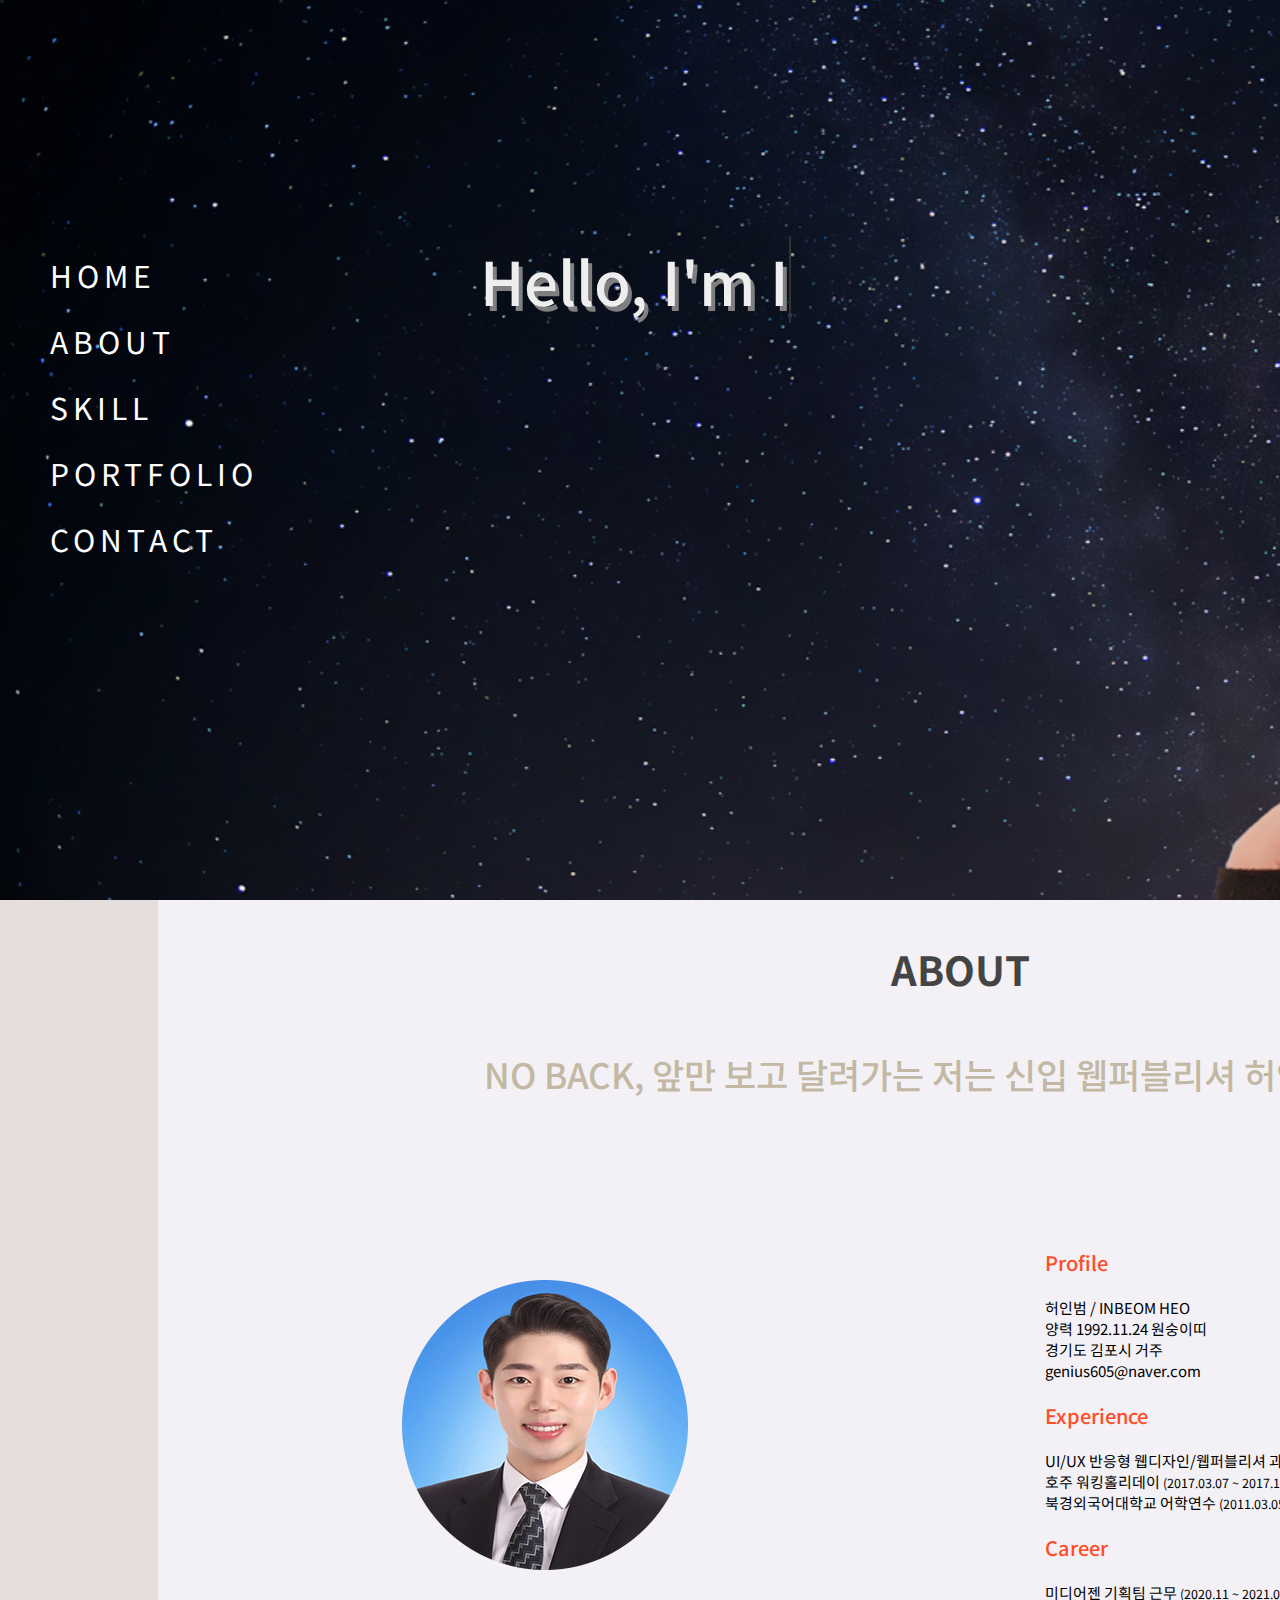
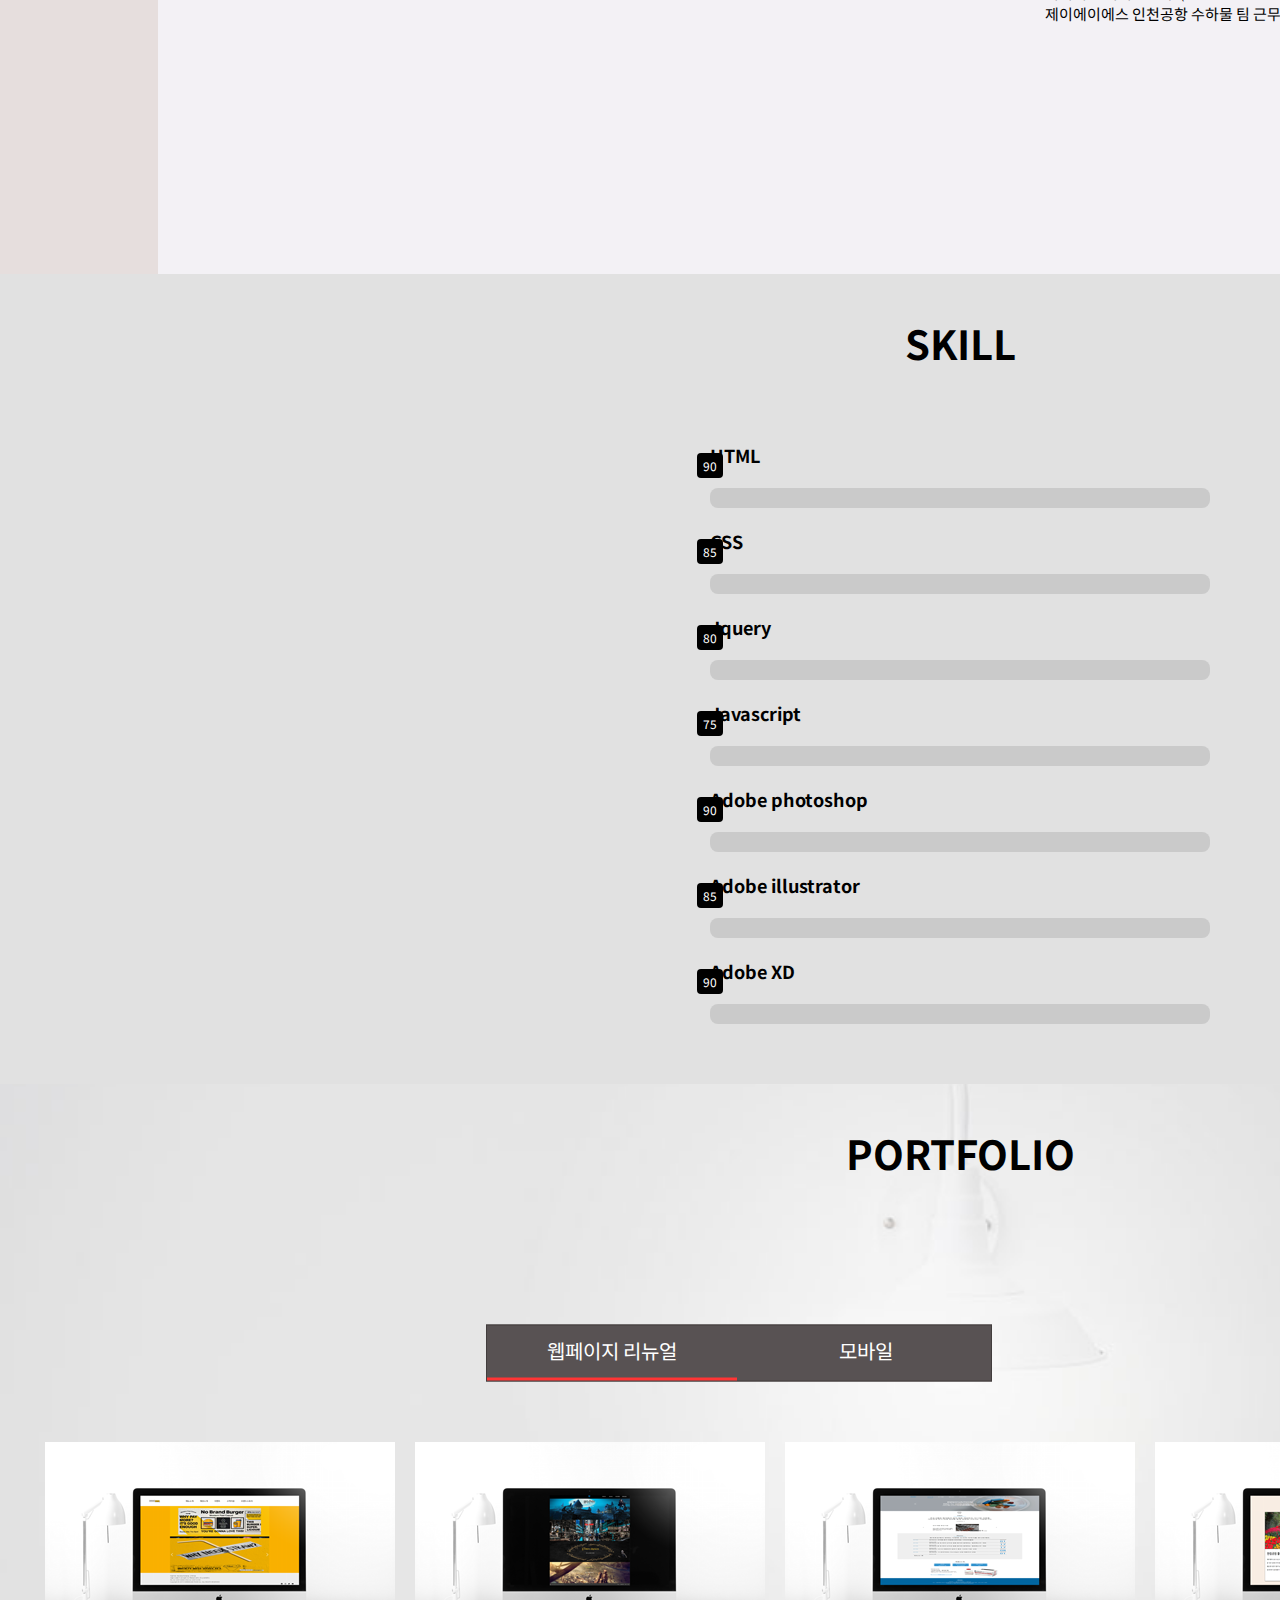
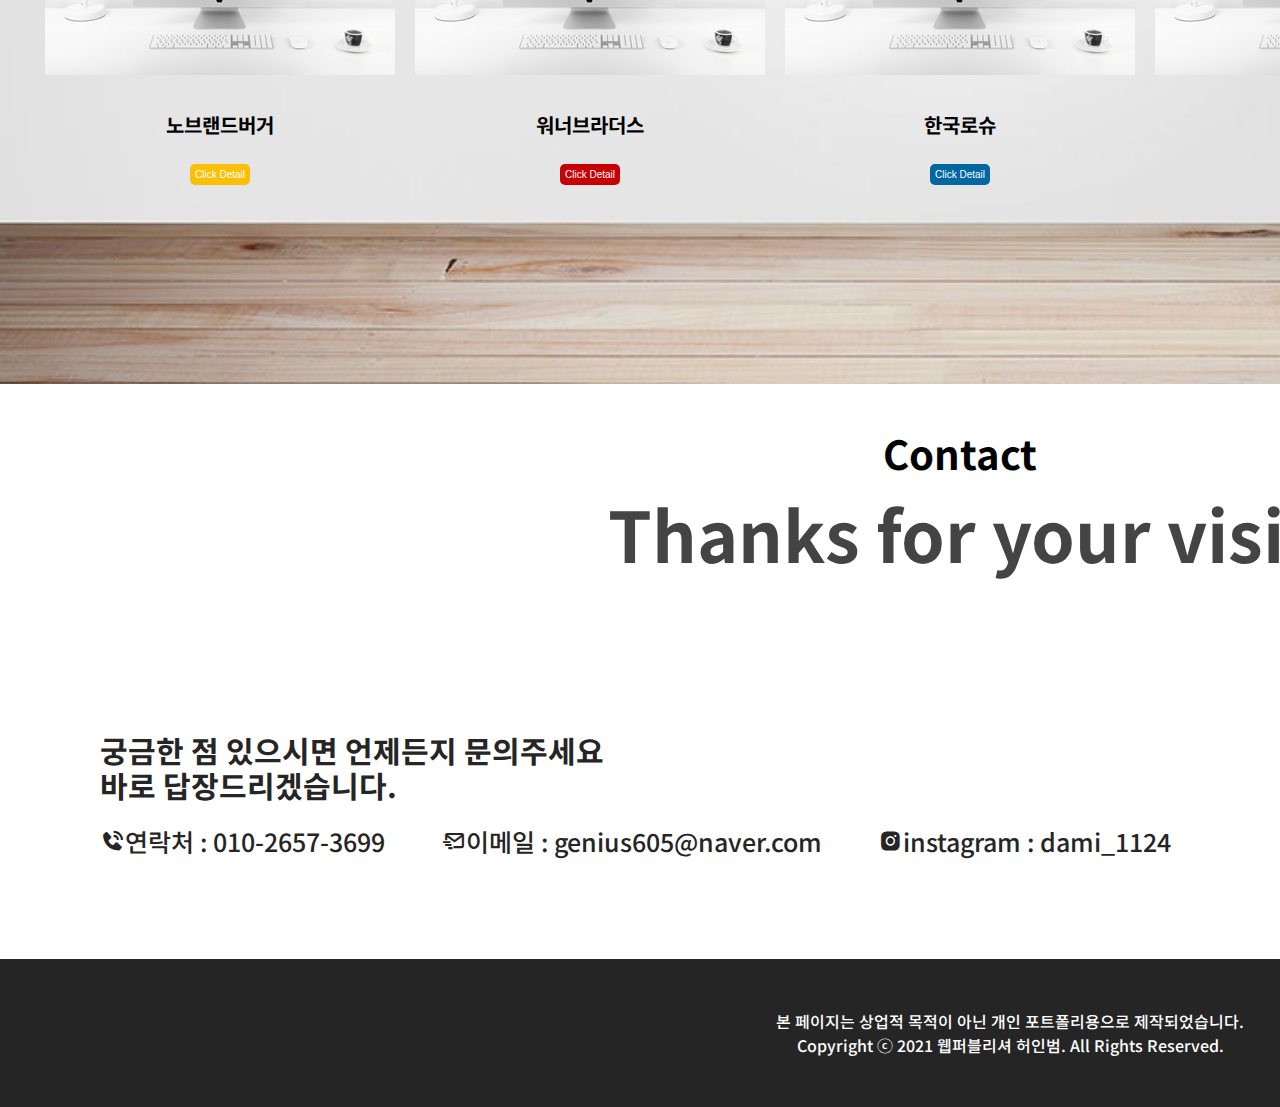
<file: index.html>
<!DOCTYPE html>
<html lang="en">
<head>
    <meta charset="UTF-8">
    <meta http-equiv="X-UA-Compatible" content="IE=edge">
    <meta name="viewport" content="width=device-width,initial-scale=1.0,minimum-scale=1.0,maximum-scale=1.0,user-scalable=no" />
    <title>허인범의 포트폴리오</title>
    <link href="https://fonts.googleapis.com/css2?family=Noto+Sans+KR:wght@400;500;700&display=swap" rel="stylesheet">
    <link rel="stylesheet" href="./style.css">
    <!---Mobile.css-->
    <link rel="stylesheet" media="(max-width:767px)" href="./mobile.css">
     <!--box icon-->
    <link href='https://unpkg.com/boxicons@2.0.9/css/boxicons.min.css' rel='stylesheet'>
    <!--animate Ui-->
    <link rel="stylesheet" href="https://cdnjs.cloudflare.com/ajax/libs/animate.css/4.1.1/animate.min.css"/>
    <!--google Jquery Cdn--> 
    <script src="https://cdnjs.cloudflare.com/ajax/libs/jquery/3.4.1/jquery.min.js"></script>
    <!--My js-->
    <script src="./main.js"></script>
    <!--typing js-->
    <script src="./do_type.min.js"></script>
</script>
</head>
<!--To 담당자님께 
안녕하세요 담당자님 
이 글을 읽으셨을 때 쯤 아무래도 제 포트폴리오 홈페이지에 방문 하신 후 
코드를 검토하고 계실 것이라 생각합니다.
다른 업무를 하시는라 바쁘신 와중에 제 포트폴리오를 검토해주셔서 감사합니다.
오늘도 좋은하루 되세요 ^^  -->

<body>
    <section id="header">
        <div class="container">
            <ul class="gnb">
                <li>
                    <a href="index.html">HOME</a>
                </li>
                <li>
                    <a href="#About">ABOUT</a>
                </li>
                <li>
                    <a href="#skills">SKILL</a>
                </li>
                <li>
                    <a href="#Portfolio">PORTFOLIO</a>
                </li>
                <li>
                    <a href="#footer">CONTACT</a>
                </li>
            </ul> 
            <div class="TextLayout" title="Hello, I'm Inbeom.*  
            Welcome to my Homepage">title
            </div>
        </div>
    </section>
    <section id="About">
        <div class="wrap">
            <h2>ABOUT</h2>
            <h3 class="animate__fadeOutRight">NO BACK, 앞만 보고 달려가는 저는 신입 웹퍼블리셔 허인범입니다</h3>
            <div class="profileImg">
              <img src="./images/Untitled-1.png" alt="profile img">
            </div>
            <div class="profileInfo">
            <h4>Profile</h4>
                <p>허인범 / INBEOM HEO</p>
                <p>양력 1992.11.24 원숭이띠</p>
                <p><span>경기도 김포시 거주</span></p>
                <p>genius605@naver.com</p>
            <h4>Experience</h4>
                <p>UI/UX 반응형 웹디자인/웹퍼블리셔 과정 수료 (이젠아카데미컴퓨터학원)
                    <small>(2021.04.08 ~ 2021.08.25)</small>
                </p>
                <p>호주 워킹홀리데이 
                    <small>(2017.03.07 ~ 2017.10.15)</small>
                </p>
                <p>북경외국어대학교 어학연수
                    <small>(2011.03.05 ~ 2011.12.05)</small>
                </p>
            <h4>Career</h4>
                <p>미디어젠 기획팀 근무 
                <small>(2020.11 ~ 2021.02)</small>
                </p>
                <p>제이에이에스 인천공항 수하물 팀 근무
                <small>(2018.06 ~ 2020. 03)</small></p>
            </div>
        </div>
    </section>
    <section id="skills">
        <h2>SKILL</h2>
        <div class="skill">
            <div class="skill-name">HTML</div>
            <div class="skill-bar">
                <div class="skill-per" data-per= "90"></div>
            </div>   
        </div>
        </div>
        <div class="skill">
            <div class="skill-name">CSS</div>
            <div class="skill-bar">
                <div class="skill-per" data-per="85"></div>
            </div>   
        </div>
        </div>
        <div class="skill">
            <div class="skill-name">Jquery</div>
            <div class="skill-bar">
                <div class="skill-per" data-per="80"></div>
            </div>   
        </div>
        </div>
        <div class="skill">
            <div class="skill-name">Javascript</div>
            <div class="skill-bar">
                <div class="skill-per" data-per="75"></div>
            </div>   
        </div>
        </div>
        <div class="skill">
            <div class="skill-name">Adobe photoshop</div>
            <div class="skill-bar">
                <div class="skill-per" data-per="90"></div>
            </div>   
        </div>
        </div>
        <div class="skill">
            <div class="skill-name">Adobe illustrator</div>
            <div class="skill-bar">
                <div class="skill-per" data-per="85"></div>
            </div>   
        </div>
        </div>
        <div class="skill">
            <div class="skill-name">Adobe XD</div>
            <div class="skill-bar">
                <div class="skill-per" data-per ="90"></div>
            </div>   
        </div>
        </div>
    </section>

    <section id="Portfolio">
    <h2>PORTFOLIO</h2>
    <div class="container">
    <ul class="Sub_GNB">
    <li class="active">
        <a href ="#">웹페이지 리뉴얼</a>
    </li>
    <li>
        <a href ="#">모바일</a>
    </li>
    </ul>
    <div class="tabPanel">
        <div class="box" id="work1">
            <img src="./images/Nobrandburger.png" alt="img1">
            <h5>노브랜드버거</h5>
            <button id="Btn">Click Detail</button>  
            <div id="Modal">
                <div class="modal-content">
                    <span class="close">x</span>
                    <h2>개인작업
                        <span><button id="Btn" class="Sub_btn" type = button onclick = "window.open('https://s113377.github.io/Nobrandburger-Webpage/');">Go to Site</button></span>
                        </h2>   
                    <img src="./images/노브랜드버거.png" alt="content img1">
                </div>
            </div>
        </div>
        <div class="box" id="work2">
             <img src="./images/landing-page.png" alt="img2">
             <h5>워너브라더스</h5>
             <button id="Btn">Click Detail</button>  
             <div id="Modal">
                <div class="modal-content">
                    <span class="close">x</span>
                    <h2>개인작업
                        <span><button id="Btn" class="Sub_btn" type = button onclick = "window.open('https://s113377.github.io/WB-Landingpage-/');">Go to Site</button>  </span>
                    </h2>
                    <img src="./images/워너브라더스.png" alt="content img2">
                </div>
            </div>
        </div>
        <div class="box" id="work3">
            <img src="./images/roche.png" alt="img3">
            <h5>한국로슈</h5>
            <button id="Btn">Click Detail</button>
            <div id="Modal">
                <div class="modal-content">
                    <span class="close">x</span>
                    <h2>팀프로젝트<br>
                    (기여도 퍼블리싱 80%)
                    <span>
                    <button id="Btn" class="Sub_btn" type = button onclick = "window.open('https://s113377.github.io/Roche-Webpage-renewal/');">Go to Site</button> 
                    </span></h2>
                    <img src="./images/한국로슈 메인.png" alt="content img3">
                    <img src="./images/한국로슈 서브1.png" alt="content img3_1">
                    <img src="./images/한국로슈 서브2.png" alt="content img3_2"> 
                </div>
            </div>  
        </div>
        <div class="box" id="work4">
            <img src="./images/card-ui.png" alt="img4">
            <h5>축제카드 UI</h5>
            <button id="Btn">Click Detail</button>  
            <div id="Modal">
                <div class="modal-content">
                    <span class="close">x</span>
                    <h2>개인작업
                    <span> <button id="Btn" class="Sub_btn" type = button onclick = "window.open('https://s113377.github.io/Festival_Card_UI/');">Go to Site</button></span>
                    </h2>
                    <img src="./images/축제카드UI.png" alt="content img4">      
                </div>
            </div>
        </div>
        <div class="box" id="work5">
            <img src="./images/illjin.png" alt="img6">
            <h5>일진머터리얼즈</h5>
            <button id="Btn">Click Detail</button> 
            <div id="Modal">
                <div class="modal-content">
                    <span class="close">x</span>
                    <h2>개인작업
                        <span><button id="Btn" class="Sub_btn" type = button onclick = "window.open('https://s113377.github.io/illjinmeterials-Webpage/');">Go to Site</button></span>
                    </h2>
                    <img src="./images/일진머터리얼즈.png" alt="content img5">
                </div>
            </div> 
        </div>
    </div>
    <div class="tabPanel">
        <div class="box" id="work6">
            <img src="./images/mobile-wedding.png" alt="img7">
            <h5>모바일청첩장</h5>
            <button id="Btn">Click Detail</button>         
            <div id="Modal">
                <div class="modal-content">
                    <span class="close">x</span>
                    <h2>개인작업
                     <button id="Btn" class="Sub_btn" type = button onclick = "window.open('https://s113377.github.io/Mobile-Wedding-invitation-UI/');">Go to Site</button>  
                    </h2>
                    <img src="./images/모바일청첩장.png" alt="content6">
                </div>
            </div> 
        </div>
    </div>
    </div>
</section>
<section id="footer">
    <div class="container">
        <h2 >Contact</h2>
        <h3 class="animate__fadeInUpBig">Thanks for your visit</h3>
    <div class="contact">
        <h3>궁금한 점 있으시면 언제든지 문의주세요<br>
            바로 답장드리겠습니다.</h3>
        <span><i class='bx bxs-phone-call'></i>연락처 : 010-2657-3699 </span>
        <span><i class='bx bx-mail-send' ></i>이메일 : genius605@naver.com </span>
        <span><i class='bx bxl-instagram-alt' ></i>instagram : dami_1124 </span>
    </div>
    </div>
    <div class="copyright">
        <p>본 페이지는 상업적 목적이 아닌 개인 포트폴리용으로 제작되었습니다.</p>
        <p>Copyright ⓒ 2021 웹퍼블리셔 허인범. All Rights Reserved.</p>
    </div>
</section>
</body>
<script>
    do_type.type('.TextLayout')
</script>
</html>
</file>
<file: style.css>
*{
   margin:0;
   padding: 0;
}

:root{
    --color1-- : #fac006;
    --color2-- : #C70005;
    --color3-- : #0166A1;
    --color4-- : #E6D7FA; 
    --color5-- : #AF8913;
    --color6-- : #FDD2BF;
    --color7-- : #252525;
}
body{
    font-family: 'Noto Sans KR', sans-serif;
}

ul{
    list-style-type: none;
}

a{
    text-decoration: none;
    color: #fff;
}

/*Main Home */
#header{
    position: relative;
    width: 1920px;
    height: 100vh;
    background-image: url(./images/low-angle-shot-mesmerizing-starry-sky.png);
    background-position: center;
    background-repeat: no-repeat;
    background-size: cover;
}

#header .container{
    position: absolute;
    width: 100%;
}

.gnb{
    display: flex;
    align-items: flex-start;
    flex-direction: column;
    line-height: 60px;
    margin-top: 245px;
    padding-left: 50px;
    letter-spacing: 5px;
}

.gnb li a{
   font-weight: 400;
   font-size: 30px;
}

.gnb li a:hover{
    color: #ccc;
}

.TextLayout{
    position: absolute;
    left: 25%;
    top: 40%;
    text-shadow : 4px 5px gray; 
    color: #EEEEEE;
    line-height: 100px;
    font-size: 60px;
    font-weight: 500;
}

/*About section*/
#About{
    width: 1920px;
    overflow: hidden;
    margin: 0 auto;
    background-color: #E6DEDD;
}

#About h2{
    text-align: center;
    font-weight: 700;
    font-size : 40px;
    color : #444;
    margin-top: 40px;
}

#About .animate__fadeOutRight{
    color:#c2b8a3;
    font-size: 35px;
    margin-top: 50px;
    font-weight: 500;
    text-align:center ;
    animation-duration: 8s;
    animation-iteration-count: infinite;
    animation-delay: 3s;
}

#About .wrap{
    position: relative;
    width: 1605px;
    height: 100%;
    background-color: #F3F1F5;
    margin: 0 auto;
    overflow: hidden;
}

.profileImg{
    position: relative;
    left: 15%;
    transform: translateY(140px);
}

.profileInfo{
    float: right;
    transform: translateY(-250px);
    margin-right: 120px;
}

.profileInfo h4{
    font-weight: 500;
    font-size: 20px;
    color : #FF4C29;
    padding-top: 20px;
    padding-bottom : 20px;
}

.profileInfo p{
    font-weight: 400;
    font-size :15px;
}

/*skills section*/
#skills{
    width: 1920px;
    height: 90vh;
    overflow: hidden;
    background :#e1e1e1;
}
#skills h2{
    text-align: center;
    font-size: 40px;
    font-weight: 700;
    margin-top: 40px;
}

.skill{
    position: relative;
    margin: 0 auto;
    max-width: 500px;
    padding: 0 20px;
    top: 50px;
}

.skill-name{
    font-size : 18px;
    font-weight: 700;
    margin : 20px 0;
}
.skill-bar{
    height: 20px;
    background: #cacaca;
    border-radius: 8px;
}
.skill-per{
    height: 20px;
    background-color: var(--color7--);
    border-radius: 8px;
    width: 0;
    transition: 1s linear;
    position:relative;
}
.skill-per::before{
    content: attr(data-per);
    position: absolute;
    padding: 4px 6px;
    background-color: #000;
    color: #fff;
    font-size: 12px;
    border-radius: 4px;
    top: -35px;
    right: 0;
    transform: translateX(50%);
}

/* portfolio section */
#Portfolio{
    width: 1920px;
    height: 100vh;
    background-image: url(./images/Contents_Slide_bg.jpg);
    background-repeat: no-repeat;
    background-size: cover;
    background-position: center;
    overflow: hidden;
}
#Portfolio > h2{
    text-align: center;
    font-size: 40px;
    font-weight: 700;
    margin-top: 40px;
} 

#Portfolio .container{
    margin-left: 25px;
    height: 520px;
}

.Sub_GNB {
    position: absolute;
    font-size: 20px;
    text-align: center;
    line-height: 50px;
    cursor : pointer;
    background-color: rgb(88,82,83);
    border: 1px solid rgb(66,61,61);
    transform: translateY(250%);
    left: 38%;
}
.Sub_GNB li{
    width: 250px;
    height: 50px;
    display: inline-block;
}

.Sub_GNB li.active{
    border-bottom: 3px solid #FF3535;
    padding-bottom: 2px;
}

.tabPanel{
    position: relative;
    height: auto;
    top: 50%;
    left: 0;
}

.box{
    width: 350px;
    height : 250px;
    margin-left: 20px;
    float: left;
    text-align: center;
}
.box h5{
    font-size: 20px;
    font-weight: 700;
    text-align: center;
    padding: 30px 0px 20px;
}

.tabPanel #work6{
    position: absolute;
    left: 40%;
}

/*BTN*/
#Btn{
    font-weight: 500;
    border-radius: 5px;
    font-size: 10px;
    padding: 3px;
    border-color: transparent;
    color: #fff;
}
#Btn:active{
    color: var(--color7--);
    transform: scale(1.5);
}

#work1 #Btn{
    background-color: var(--color1--);
}
#work2 #Btn{
    background-color: var(--color2--);
}
#work3 #Btn{
    background-color: var(--color3--);
}
#work4 #Btn{
    background-color: var(--color4--);
}
#work5 #Btn{
    background-color: var(--color5--);
}
#work6 #Btn{
    background-color: var(--color6--);
}

/*Modal*/
#Modal{
    display: none;
    position: fixed;
    z-index: 1000;
    left: 0;
    top:0;
    right: 0;
    width: 100%;
    height: 100%;
    overflow: auto;
    background-color: rgb(0,0,0,0.5);
}

.modal-content{
    background-color: #fff;
    margin : 55px auto;
    padding: 20px;
    border: 1px solid #444;
    width: 80%;
    height: auto;
}

.modal-content h2{
    font-size: 30px;
    font-weight: 700;
    text-align: center;
    padding-bottom: 20px;
}

/*
.modal-content > .Sub_btn {

}
*/
.modal-content > .Sub_btn:hover{
    transform: scale(1.5);
}

.close{
    color: #aaa;
    float: right;
    font-size: 28px;
    font-weight: 700;
}
.close:hover,.close:focus{
    color: #000;
    text-decoration: none;
    cursor: pointer;
}
/*footer section*/
#footer{
    width: 1920px;
    background-color: #fff;
    overflow: hidden;
}

#footer h2{
    font-size: 40px;
    margin-top: 40px;
    font-weight: 700;
    text-align: center;
}
.animate__fadeInUpBig {
    animation-duration: 4s;
    animation-iteration-count: infinite;
    animation-delay: 2s;
    font-size: 70px;
    font-weight: 700;
    text-align: center;
    padding-bottom: 50px;
    color: #444;
}

.contact{
    padding: 100px;
    color: #252525;
}

.contact h3{
    font-size: 30px;
    font-weight: 700;
    margin-bottom: 20px;
    line-height: 35px;
}
.contact span{
    font-size: 25px;
    font-weight: 500;
    margin-right: 50px;   
}

.copyright{
    background-color:#252525 ;
    width: 100%;
    padding:50px;
}

.copyright p{
    color: #fff;
    font-weight: 500;
    text-align: center;
}
</file>
<file: mobile.css>
/*Main Home */
#header{
    width: 100%;   
    background-image: url(./images/media_mobile-img1.png);
}

.gnb{
    flex-direction: row;
    line-height: 30px;
    letter-spacing: 2px;
    margin-top: 10px;
    text-align: center;
}

.gnb li a{
    font-size: 10px;
    margin-left: 8px;
 }

 .TextLayout{
     font-size: 20px;
     line-height: 30px;
     left: 10%;
     top: 250%;
 }

 /*About section*/
#About{
    width: 100%;
    height: auto;
}

#About h2{
    font-size : 20px;
    color : #444;
    margin-top: 20px;
}

#About .animate__fadeOutRight{
    display: none;
}

#About .wrap{
    width: 100%;
}

.profileImg{
    transform: none;
    margin-left: 55px;
}
.profileImg img {
    width: 150px;
}
.profileInfo{
    transform: none;
    float: none;
    margin-left: 120px;
    margin-bottom: 20px
}
.profileInfo h4{
    font-size: 15px;
}
.profileInfo p{
    font-size :10px;
}

/*skills section*/
#skills{
    width: 100%;
    height: 80vh;
}

#skills h2{
    font-size: 20px;
    margin-top: 20px;
}

.skill{
    top: 25px;
}

.skill-name{
    font-size:10px;
}

.skill-bar{
    height: 10px;
}
.skill-per{
    height: 10px;
}
.skill-per::before{
    font-size: 10px;
}

/* portfolio section */
#Portfolio{
    width: 100%;
    height: auto;
}

#Portfolio > h2{
    font-size: 20px;
    margin-top: 20px;
} 

#Portfolio .container{
    margin: 0px;
    height: auto;
}

.Sub_GNB {
  position: relative;
  width: 100%;
  height: 50px;
  transform: none;
  top: 50px;
  left: 0;
  font-size: 10px;
  margin-bottom: 100px;
}

.Sub_GNB li{
    display: inline-block;  
    width: 100px;
}

.Sub_GNB li.active{
    border-bottom: 3px solid #FF3535;
    padding-bottom: 1px;
}

.box{
    width: 100%;
    height: auto;
    margin: 20px 10px;
    text-align: center;
}

.box img{
    width: 200px;
    height: 100px;
}

.tabPanel #work6{
    position: relative;
    left: 0;
}

.modal-content h2{
    font-size: 15px;
}

/*footer section*/
#footer{
    width: 100%;
}

#footer h2{
    font-size: 20px;
    margin-top: 20px;
}

.animate__fadeInUpBig{
    display: none;
}

.contact{
    padding: 50px;
}

.contact h3{
    font-size: 15px;
    margin-bottom: 20px;
    line-height: 20px;
}

.contact span{
    font-size: 16px;
    margin: 0 auto;
}

.copyright{
    width: 100%;
    padding: 15px;
}

.copyright p{
    font-size: 10px;
}
</file>
